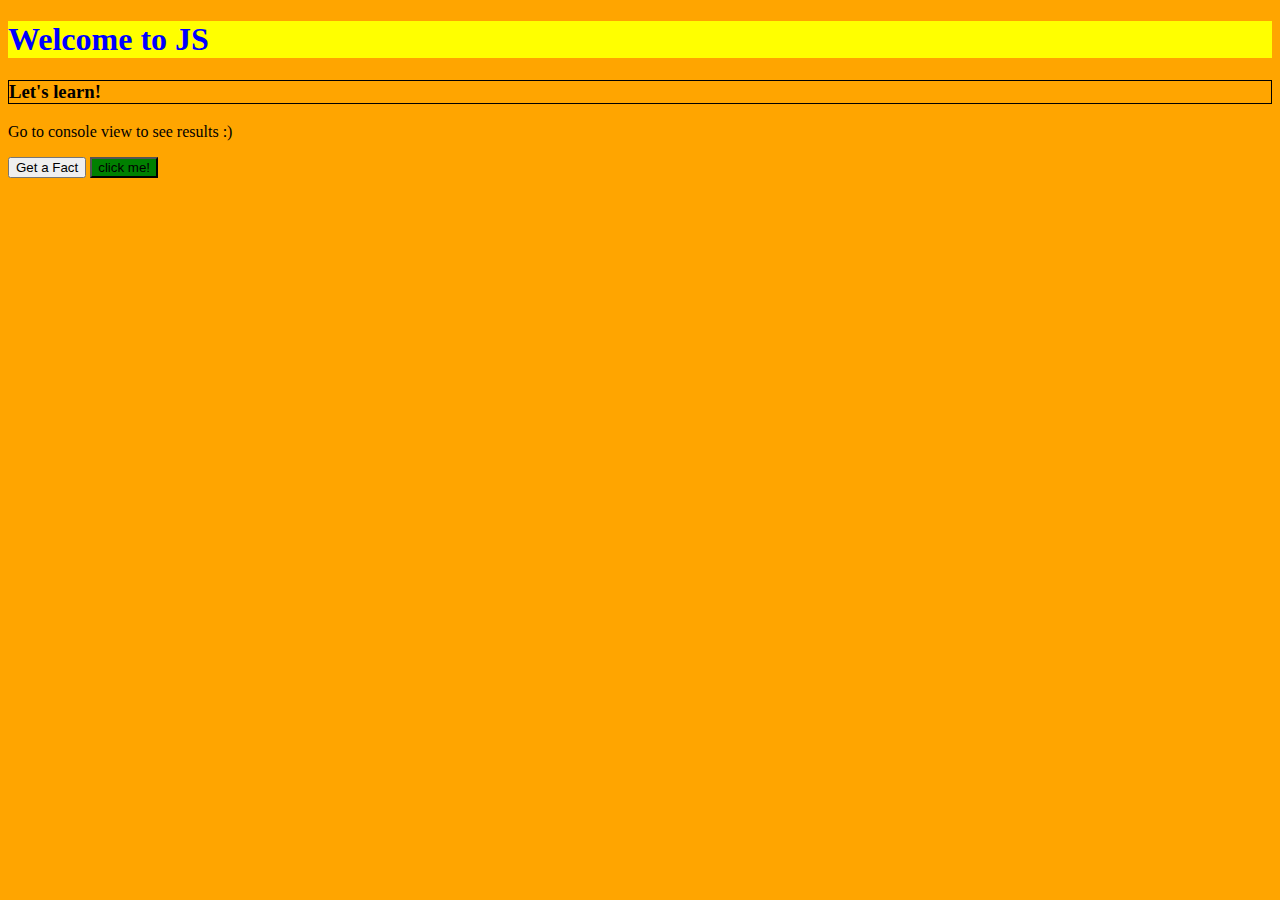
<file: Basics/index.html>
<!doctype html>
<html lang="en">
    <head>
        <meta charset="UTF-8">
        <meta name="viewport" content="width=device-width, user-scalable=no, initial-scale=1.0, maximum-scale=1.0, minimum-scale=1.0">
        <meta http-equiv="X-UA-Compatible" content="ie=edge">
        <title>My JS Project</title>
        <!-- to connect our css file to browser -->
        <link rel="stylesheet" href="style.css">
    </head>
    <body>
        <h1 id="myId">Welcome to JS</h1>
        <h3 class="myClass">Let's learn! </h3>
        <p class="myClass">Go to console view to see results</p>
        <button id="fact">Get a Fact</button>
        <!-- One more button added through js code -->

        <!-- to connect our js file to browser, both files has to be in same folder -->
        <script src="script.js"></script>
    </body>
</html>
</file>
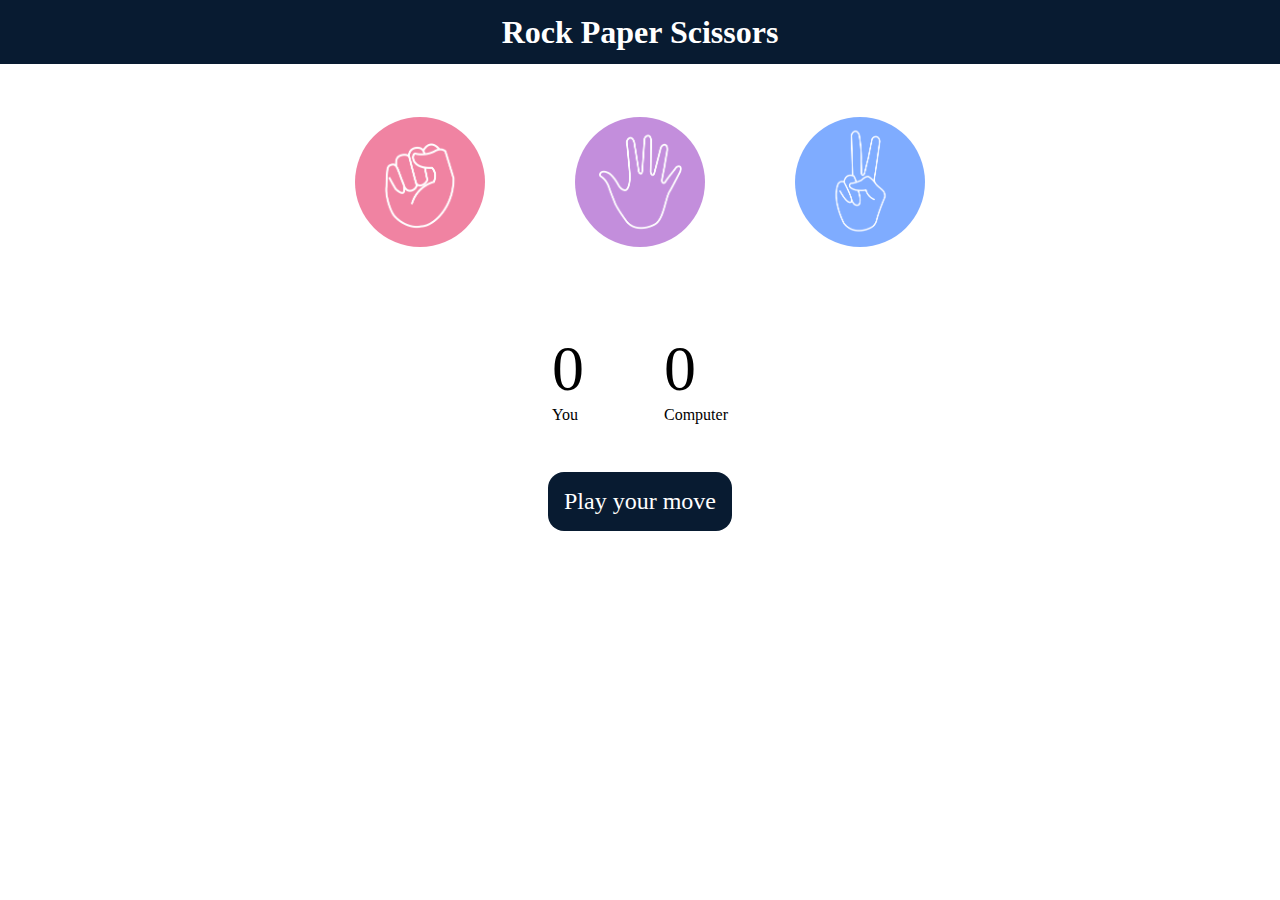
<file: RockPaperScissor/index.html>
<!DOCTYPE html>
<html lang="en">
  <head>
    <meta charset="UTF-8" />
    <meta name="viewport" content="width=device-width, initial-scale=1.0" />
    <title>Rock Paper Scissors Game</title>
    <link rel="stylesheet" href="style.css" />
  </head>
  <body>
    <h1>Rock Paper Scissors</h1>
    <div class="choices">
      <div class="choice" id="rock">
        <img src="./images/rock.png" />
      </div>
      <div class="choice" id="paper">
        <img src="./images/paper.png" />
      </div>
      <div class="choice" id="scissors">
        <img src="./images/scissors.png" />
      </div>
    </div>

    <div class="score-board">
      <div class="score">
        <p id="user-score">0</p>
        <p>You</p>
      </div>
      <div class="score">
        <p id="comp-score">0</p>
        <p>Computer</p>
      </div>
    </div>

    <div class="msg-container">
      <p id="msg">Play your move</p>
    </div>
    <script src="app.js"></script>
  </body>
</html>
</file>
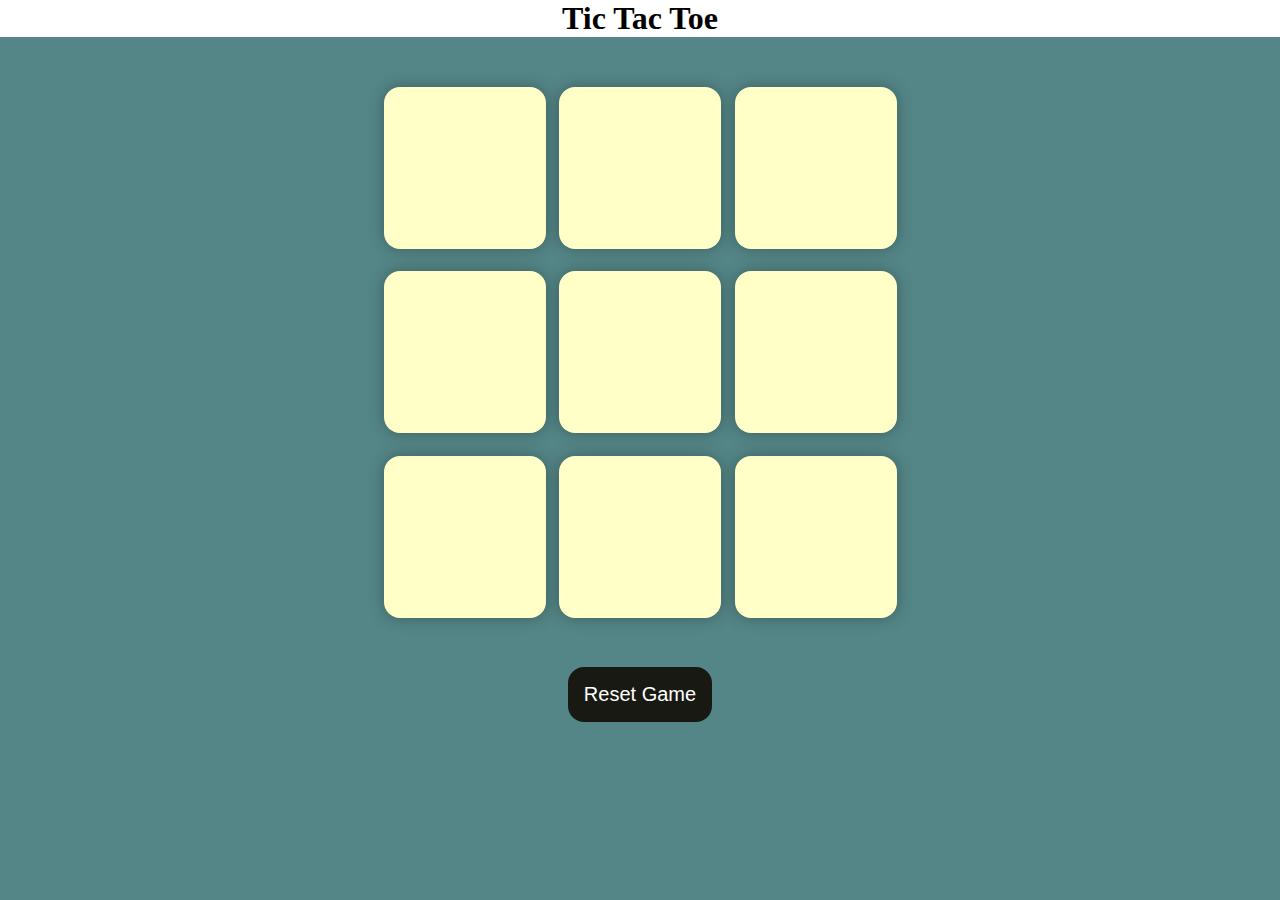
<file: TicTacToe/index.html>
<!DOCTYPE html>
<html lang="en">
<head>
    <meta charset="UTF-8" />
    <meta name="viewport" content="width=device-width, initial-scale=1.0" />
    <title>Tic-Tac-Toe Game</title>
    <link rel="stylesheet" href="style.css" />
</head>
<body>
    <!-- Winner Message -->
    <div class="msg-container hide">
        <p id="msg">Winner</p>
        <button id="new-btn">New Game</button>
    </div>
    <!-- Main -->
    <main>
        <h1>Tic Tac Toe</h1>
        <div class="container">
            <div class="game">
                <button class="box"></button>
                <button class="box"></button>
                <button class="box"></button>
                <button class="box"></button>
                <button class="box"></button>
                <button class="box"></button>
                <button class="box"></button>
                <button class="box"></button>
                <button class="box"></button>
            </div>
        </div>
        <button id="reset-btn">Reset Game</button>
    </main>
    <script src="app.js"></script>
</body>
</html>
</file>
<file: Basics/style.css>
h1 {
    color: blue;
    background-color: yellow;
}
h3 {
    border: 1px solid black;
}
body {
    background-color: pink;
}
</file>
<file: RockPaperScissor/style.css>
* {     /* removes space in beginning */
  margin: 0;
  padding: 0;
}

h1 {
  background-color: #081b31;
  color: #fff;
  height: 4rem;
  line-height: 4rem;
  text-align: center;
}

.choice {
  height: 140px;
  width: 140px;
  border-radius: 50%;
  display: flex;
  justify-content: center;
  align-items: center;
}

.choice:hover {
  cursor: pointer;
  background-color: #081b31;
}

img {
  height: 130px;
  width: 130px;
  object-fit: cover;
  border-radius: 50%;
}

.choices {
  display: flex;
  justify-content: center;
  align-items: center;
  gap: 5rem;
  margin-top: 3rem;
}

.score-board {
  display: flex;
  justify-content: center;
  align-items: center;
  font-size: 1rem;
  margin-top: 5rem;
  gap: 5rem;
}

#user-score,#comp-score {
  font-size: 4rem;
}

.msg-container {
  margin-top: 3rem;
  display: flex;
  justify-content: center;
  align-items: center;
}

#msg {
  background-color: #081b31;
  color: #fff;
  font-size: 1.5rem;
  display: inline;
  padding: 1rem;
  border-radius: 1rem;
}
</file>
<file: TicTacToe/style.css>
/* not mandatory - remove if you need space in beginning ie, before h1 */
* {
  margin: 0;
  padding: 0;
}

h1{
  background-color: white;
}

body {
  background-color: #548687;
  text-align: center;
}

.container {
  height: 70vh;
  display: flex;
  justify-content: center;
  align-items: center;
}

.game {
  height: 60vmin;
  width: 60vmin;
  display: flex;
  flex-wrap: wrap;
  justify-content: center;
  align-items: center;
  gap: 1.5vmin;
}

.box {
  height: 18vmin;
  width: 18vmin;
  border-radius: 1rem;
  border: none;
  box-shadow: 0 0 1rem rgba(0, 0, 0, 0.3);
  font-size: 8vmin;
  color: #b0413e;
  background-color: #ffffc7;
}

#reset-btn {
  padding: 1rem;
  font-size: 1.25rem;
  background-color: #191913;
  color: #fff;
  border-radius: 1rem;
  border: none;
}

#new-btn {
  padding: 1rem;
  font-size: 1.25rem;
  background-color: #191913;
  color: #fff;
  border-radius: 1rem;
  border: none;
}

#msg {
  color: #ffffc7;
  font-size: 5vmin;
}

.msg-container {
  height: 100vmin;
  display: flex;
  justify-content: center;
  align-items: center;
  flex-direction: column;
  gap: 4rem;
}

/* hiding winner banner initially */
.hide {
  display: none;
}
</file>
